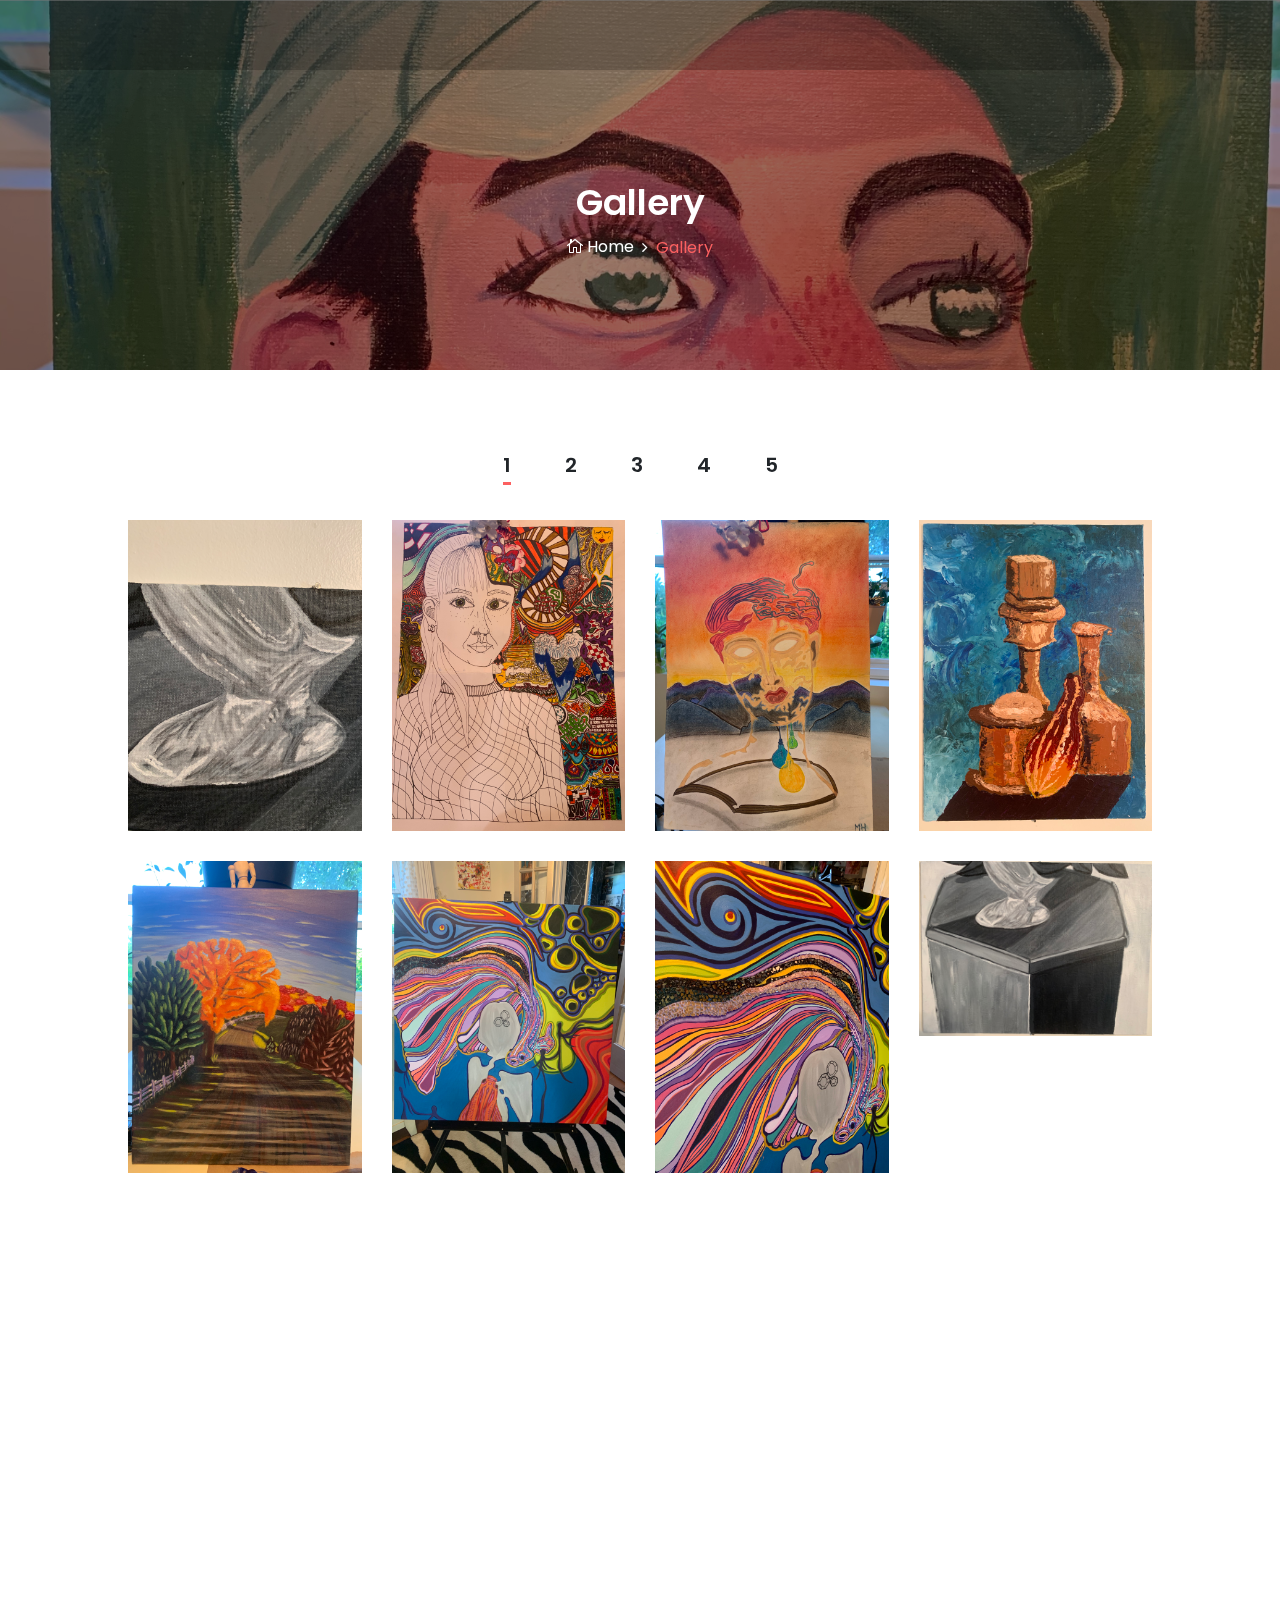
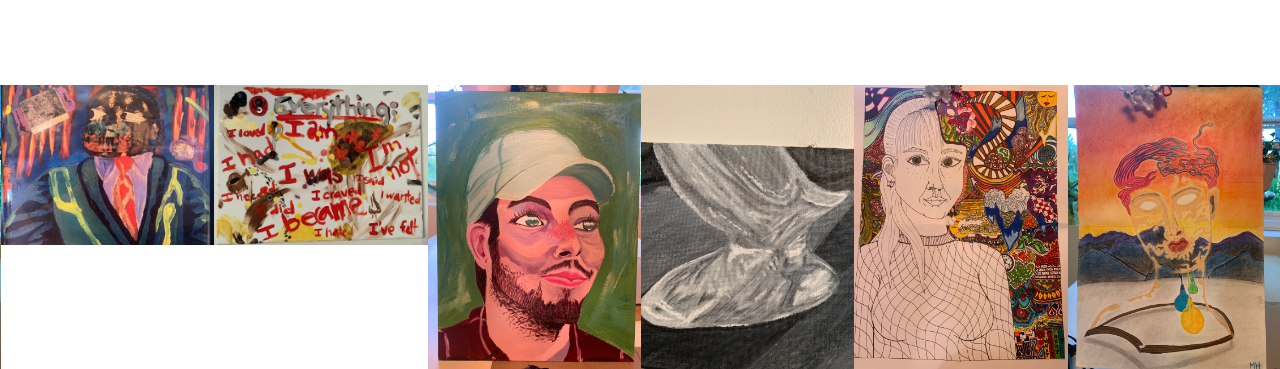
<file: gallery.html>
<!DOCTYPE html>
<html lang="en">

<head>
    <meta charset="UTF-8">
    <meta name="description" content="">
    <meta http-equiv="X-UA-Compatible" content="IE=edge">
    <meta name="viewport" content="width=device-width, initial-scale=1, shrink-to-fit=no">

    <!-- Title -->
    <title>Madison Hurm</title>

    <!-- Favicon -->
    <link rel="icon" href="">

    <!-- Stylesheet -->
    <link rel="stylesheet" href="style.css">

</head>

<body>
    <!-- Preloader -->
    <div id="preloader">
        <div class="loader"></div>
    </div>
    <!-- /Preloader -->

    <!-- Top Search Form Area -->
    <div class="top-search-area">
        <div class="modal fade" id="searchModal" tabindex="-1" role="dialog" aria-hidden="true">
            <div class="modal-dialog modal-dialog-centered" role="document">
                <div class="modal-content">
                    <div class="modal-body">
                        <!-- Close -->
                        <button type="button" class="btn close-btn" data-dismiss="modal"><i class="ti-close"></i></button>
                        <!-- Form -->
                        <form action="index.html" method="post">
                            <input type="search" name="top-search-bar" class="form-control" placeholder="Search and hit enter...">
                            <button type="submit">Search</button>
                        </form>
                    </div>
                </div>
            </div>
        </div>
    </div>

    <!-- Header Area Start -->
    <header class="header-area">
        <!-- Main Header Start -->
        <div class="main-header-area">
            <div class="classy-nav-container breakpoint-off">
                <div class="container">
                    <!-- Classy Menu -->
                    <nav class="classy-navbar justify-content-between" id="MadisonNav">
                    
                        <!-- Navbar Toggler -->
                        <div class="classy-navbar-toggler">
                            <span class="navbarToggler"><span></span><span></span><span></span></span>
                        </div>

                        <!-- Menu -->
                        <div class="classy-menu">
                            <!-- Menu Close Button -->
                            <div class="classycloseIcon">
                                <div class="cross-wrap"><span class="top"></span><span class="bottom"></span></div>
                            </div>                        
                            <!-- Nav End -->
                        </div>
                    </nav>
                </div>
            </div>
        </div>
    </header>
    <!-- Header Area End -->

    <!-- Breadcrumb Area Start -->
    <section class="breadcrumb-area bg-img bg-overlay jarallax" style="background-image: url(img/bg-img/38.jpg);">
        <div class="container h-100">
            <div class="row h-100 align-items-center">
                <div class="col-12">
                    <div class="breadcrumb-content text-center">
                        <h2 class="page-title">Gallery</h2>
                        <nav aria-label="breadcrumb">
                            <ol class="breadcrumb justify-content-center">
                                <li class="breadcrumb-item"><a href="index.html"><i class="icon_house_alt"></i> Home</a></li>
                                <li class="breadcrumb-item active" aria-current="page">Gallery</li>
                            </ol>
                        </nav>
                    </div>
                </div>
            </div>
        </div>
    </section>
    <!-- Breadcrumb Area End -->

    <!-- Gallery Area Start -->
    <div class="Madison-portfolio-area section-padding-80 clearfix">
        <div class="container-fluid">
            <div class="row">
                <div class="col-12">
                    <!-- Projects Menu -->
                    <div class="Madison-projects-menu wow fadeInUp" data-wow-delay="100ms">
                        <div class="portfolio-menu text-center">
                            <button class="btn active" data-filter="*">1</button>
                            <button class="btn" data-filter=".human">2</button>
                            <button class="btn" data-filter=".nature">3</button>
                            <button class="btn" data-filter=".country">4</button>
                            <button class="btn" data-filter=".video">5</button>
                        </div>
                    </div>
                </div>
            </div>

            <div class="row Madison-portfolio">
                <!-- Single Gallery Item -->
                <div class="col-12 col-sm-6 col-lg-3 single_gallery_item nature mb-30 wow fadeInUp" data-wow-delay="100ms">
                    <div class="single-portfolio-content">
                        <img src="img/bg-img/39.jpg" alt="">
                        <div class="hover-content">
                            <a href="img/bg-img/39.jpg" class="portfolio-img">+</a>
                        </div>
                    </div>
                </div>

                <!-- Single Gallery Item -->
                <div class="col-12 col-sm-6 col-lg-3 single_gallery_item video human mb-30 wow fadeInUp" data-wow-delay="300ms">
                    <div class="single-portfolio-content">
                        <img src="img/bg-img/40.jpg" alt="">
                        <div class="hover-content">
                            <a href="img/bg-img/40.jpg" class="portfolio-img">+</a>
                        </div>
                    </div>
                </div>

                <!-- Single Gallery Item -->
                <div class="col-12 col-sm-6 col-lg-3 single_gallery_item country mb-30 wow fadeInUp" data-wow-delay="500ms">
                    <div class="single-portfolio-content">
                        <img src="img/bg-img/41.jpg" alt="">
                        <div class="hover-content">
                            <a href="img/bg-img/41.jpg" class="portfolio-img">+</a>
                        </div>
                    </div>
                </div>

                <!-- Single Gallery Item -->
                <div class="col-12 col-sm-6 col-lg-3 single_gallery_item human mb-30 wow fadeInUp" data-wow-delay="700ms">
                    <div class="single-portfolio-content">
                        <img src="img/bg-img/42.jpg" alt="">
                        <div class="hover-content">
                            <a href="img/bg-img/42.jpg" class="portfolio-img">+</a>
                        </div>
                    </div>
                </div>

                <!-- Single Gallery Item -->
                <div class="col-12 col-sm-6 col-lg-3 single_gallery_item nature mb-30 wow fadeInUp" data-wow-delay="100ms">
                    <div class="single-portfolio-content">
                        <img src="img/bg-img/43.jpg" alt="">
                        <div class="hover-content">
                            <a href="img/bg-img/43.jpg" class="portfolio-img">+</a>
                        </div>
                    </div>
                </div>

                <!-- Single Gallery Item -->
                <div class="col-12 col-sm-6 col-lg-3 single_gallery_item video country mb-30 wow fadeInUp" data-wow-delay="300ms">
                    <div class="single-portfolio-content">
                        <img src="img/bg-img/44.jpg" alt="">
                        <div class="hover-content">
                            <a href="img/bg-img/44.jpg" class="portfolio-img">+</a>
                        </div>
                    </div>
                </div>

                <!-- Single Gallery Item -->
                <div class="col-12 col-sm-6 col-lg-3 single_gallery_item human mb-30 wow fadeInUp" data-wow-delay="500ms">
                    <div class="single-portfolio-content">
                        <img src="img/bg-img/45.jpg" alt="">
                        <div class="hover-content">
                            <a href="img/bg-img/45.jpg" class="portfolio-img">+</a>
                        </div>
                    </div>
                </div>

                <!-- Single Gallery Item -->
                <div class="col-12 col-sm-6 col-lg-3 single_gallery_item nature mb-30 wow fadeInUp" data-wow-delay="700ms">
                    <div class="single-portfolio-content">
                        <img src="img/bg-img/46.jpg" alt="">
                        <div class="hover-content">
                            <a href="img/bg-img/46.jpg" class="portfolio-img">+</a>
                        </div>
                    </div>
                </div>

                <!-- Single Gallery Item -->
                <div class="col-12 col-sm-6 col-lg-3 single_gallery_item video country mb-30 wow fadeInUp" data-wow-delay="100ms">
                    <div class="single-portfolio-content">
                        <img src="img/bg-img/47.jpg" alt="">
                        <div class="hover-content">
                            <a href="img/bg-img/47.jpg" class="portfolio-img">+</a>
                        </div>
                    </div>
                </div>

                <!-- Single Gallery Item -->
                <div class="col-12 col-sm-6 col-lg-3 single_gallery_item human mb-30 wow fadeInUp" data-wow-delay="300ms">
                    <div class="single-portfolio-content">
                        <img src="img/bg-img/48.jpg" alt="">
                        <div class="hover-content">
                            <a href="img/bg-img/48.jpg" class="portfolio-img">+</a>
                        </div>
                    </div>
                </div>

                <!-- Single Gallery Item -->
                <div class="col-12 col-sm-6 col-lg-3 single_gallery_item country mb-30 wow fadeInUp" data-wow-delay="500ms">
                    <div class="single-portfolio-content">
                        <img src="img/bg-img/49.jpg" alt="">
                        <div class="hover-content">
                            <a href="img/bg-img/49.jpg" class="portfolio-img">+</a>
                        </div>
                    </div>
                </div>

                <!-- Single Gallery Item -->
                <div class="col-12 col-sm-6 col-lg-3 single_gallery_item country mb-30 wow fadeInUp" data-wow-delay="700ms">
                    <div class="single-portfolio-content">
                        <img src="img/bg-img/50.jpg" alt="">
                        <div class="hover-content">
                            <a href="img/bg-img/50.jpg" class="portfolio-img">+</a>
                        </div>
                    </div>
                </div>
            </div>

            <div class="row">
                <div class="col-12 text-center wow fadeInUp" data-wow-delay="800ms">
                    <a href="#" class="btn Madison-btn btn-2 mt-15">View More</a>
                </div>
            </div>
        </div>
    </div>
    <!-- Gallery Area End -->

        <!-- Instagram Feed Area -->
        <div class="instragram-feed-area owl-carousel">
            <!-- Single Instagram Item -->
            <div class="single-instagram-item">
                <img src="img/bg-img/11.jpg" alt="">
                <div class="instagram-hover-content text-center d-flex align-items-center justify-content-center">
                    <a href="#">
                        <i class="ti-instagram" aria-hidden="true"></i>
                        
                    </a>
                </div>
            </div>
            <!-- Single Instagram Item -->
            <div class="single-instagram-item">
                <img src="img/bg-img/12.jpg" alt="">
                <div class="instagram-hover-content text-center d-flex align-items-center justify-content-center">
                    <a href="#">
                        <i class="ti-instagram" aria-hidden="true"></i>
                        
                    </a>
                </div>
            </div>
            <!-- Single Instagram Item -->
            <div class="single-instagram-item">
                <img src="img/bg-img/13.jpg" alt="">
                <div class="instagram-hover-content text-center d-flex align-items-center justify-content-center">
                    <a href="#">
                        <i class="ti-instagram" aria-hidden="true"></i>
                        
                    </a>
                </div>
            </div>
            <!-- Single Instagram Item -->
            <div class="single-instagram-item">
                <img src="img/bg-img/14.jpg" alt="">
                <div class="instagram-hover-content text-center d-flex align-items-center justify-content-center">
                    <a href="#">
                        <i class="ti-instagram" aria-hidden="true"></i>
                        
                    </a>
                </div>
            </div>
            <!-- Single Instagram Item -->
            <div class="single-instagram-item">
                <img src="img/bg-img/15.jpg" alt="">
                <div class="instagram-hover-content text-center d-flex align-items-center justify-content-center">
                    <a href="#">
                        <i class="ti-instagram" aria-hidden="true"></i>
                        
                    </a>
                </div>
            </div>
            <!-- Single Instagram Item -->
            <div class="single-instagram-item">
                <img src="img/bg-img/16.jpg" alt="">
                <div class="instagram-hover-content text-center d-flex align-items-center justify-content-center">
                    <a href="#">
                        <i class="ti-instagram" aria-hidden="true"></i>
                        
                    </a>
                </div>
            </div>
        </div>
    </div>
    <!-- Follow Area End -->

  

    <!-- **** All JS Files ***** -->
    <!-- jQuery 2.2.4 -->
    <script src="js/jquery.min.js"></script>
    <!-- Popper -->
    <script src="js/popper.min.js"></script>
    <!-- Bootstrap -->
    <script src="js/bootstrap.min.js"></script>
    <!-- All Plugins -->
    <script src="js/alime.bundle.js"></script>
    <!-- Active -->
    <script src="js/default-assets/active.js"></script>

</body>

</html>
</file>
<file: style.css>
/* ------------------------------------------
[Master Stylesheet]

Template Name: Madison - Photography HTML Template
Template Author: Colorlib
Template Author URL: http://colorlib.com
Version: 1.0.0
Last Update: Feb 22, 2019


[Tables of CSS Content]

+ body

    - 01.0 Reboot CSS
    - 02.0 Spacing CSS
    - 03.0 Preloader CSS
    - 04.0 Heading CSS
    - 05.0 Backtotop CSS
    - 06.0 Buttons CSS
    - 07.0 Header CSS
    - 08.0 Hero CSS
    - 09.0 Footer CSS
    - 10.0 Follow CSS
    - 11.0 About CSS
    - 12.0 Breadcrumb CSS
    - 13.0 Blog CSS
    - 14.0 Team CSS
    - 15.0 Gallery CSS
    - 16.0 Contact CSS

--------------------------------------------- */
/* Import Fonts & All CSS */
@import url("https://fonts.googleapis.com/css?family=Poppins:100,200,300,400,500,600,700");
@import url(css/bootstrap.min.css);
@import url(css/animate.css);
@import url(css/default-assets/classy-nav.css);
@import url(css/owl.carousel.min.css);
@import url(css/magnific-popup.css);
@import url(css/font-awesome.min.css);
@import url(css/default-assets/themify-icons.css);
@import url(css/style.css);
/* :: 01.0 Reboot CSS */
* {
  margin: 0;
  padding: 0; }

body {
  font-family: "Poppins", sans-serif;
  font-weight: 400;
  font-size: 16px;
  position: relative;
  z-index: auto; }

h1,
h2,
h3,
h4,
h5,
h6 {
  font-family: "Poppins", sans-serif;
  color: #252525;
  line-height: 1.3;
  font-weight: 600; }

a,
a:active,
a:focus,
a:hover {
  color: #252525;
  text-decoration: none;
  -webkit-transition-duration: 500ms;
  -o-transition-duration: 500ms;
  transition-duration: 500ms;
  outline: none;
  font-weight: 500; }

li {
  list-style: none; }

p {
  line-height: 1.9;
  color: #636363;
  font-size: 16px;
  font-weight: 400; }

img {
  width: 100%;
  height: auto; }

ul {
  margin: 0;
  padding: 0; }
  ul li {
    margin: 0;
    padding: 0; }

.bg-overlay {
  position: relative;
  z-index: 1; }
  .bg-overlay::after {
    position: absolute;
    content: "";
    height: 100%;
    width: 100%;
    top: 0;
    left: 0;
    z-index: -1;
    background-color: rgba(0, 0, 0, 0.4); }

.bg-img {
  background-position: center center !important;
  background-size: cover !important;
  background-repeat: no-repeat !important; }

.jarallax {
  position: relative;
  z-index: 0; }
  .jarallax > .jarallax-img {
    position: absolute;
    object-fit: cover;
    font-family: 'object-fit: cover';
    top: 0;
    left: 0;
    width: 100%;
    height: 100%;
    z-index: -1; }

.mfp-image-holder .mfp-close,
.mfp-iframe-holder .mfp-close {
  position: fixed;
  z-index: 100;
  color: #ffffff;
  right: 20px;
  text-align: center;
  padding-right: 0;
  width: 100%;
  top: 20px;
  width: 30px;
  background: #fc6060;
  height: 30px;
  line-height: 30px; }

img.mfp-img {
  -webkit-box-shadow: 0 2px 40px 8px rgba(15, 15, 15, 0.15);
  box-shadow: 0 2px 40px 8px rgba(15, 15, 15, 0.15); }

button.mfp-close,
button.mfp-arrow {
  background: #fc6060; }

.mfp-bottom-bar {
  display: none !important; }

.mfp-bg {
  background-color: #000000; }

.bg-transparent {
  background-color: transparent !important; }

.bg-gray {
  background-color: #f7f7f7 !important; }

textarea:focus,
input:focus {
  outline: none; }

textarea:invalid,
input:invalid,
textarea:required,
input:required {
  box-shadow: none !important; }

.border {
  border-color: #ebebeb; }

.mfp-arrow-left::after {
  border-right-color: transparent; }

.mfp-arrow-left::before {
  border-right-color: #ffffff; }

.mfp-arrow-right::after {
  border-left-color: transparent; }

.mfp-arrow-right::before {
  border-left-color: #ffffff; }

/* :: 02.0 Spacing CSS */
.mt-15 {
  margin-top: 15px; }

.mt-30 {
  margin-top: 30px; }

.mt-40 {
  margin-top: 40px; }

.mt-50 {
  margin-top: 50px; }

.mt-70 {
  margin-top: 70px; }

.mt-80 {
  margin-top: 80px; }

.mt-100 {
  margin-top: 100px; }

.mt-150 {
  margin-top: 150px; }

.mr-15 {
  margin-right: 15px; }

.mr-30 {
  margin-right: 30px; }

.mr-50 {
  margin-right: 50px; }

.mr-100 {
  margin-right: 100px; }

.mb-10 {
  margin-bottom: 10px; }

.mb-15 {
  margin-bottom: 15px; }

.mb-30 {
  margin-bottom: 30px; }

.mb-40 {
  margin-bottom: 40px; }

.mb-50 {
  margin-bottom: 50px; }

.mb-60 {
  margin-bottom: 60px; }

.mb-70 {
  margin-bottom: 70px; }

.mb-80 {
  margin-bottom: 80px; }

.mb-100 {
  margin-bottom: 100px; }

.ml-15 {
  margin-left: 15px; }

.ml-30 {
  margin-left: 30px; }

.ml-50 {
  margin-left: 50px; }

.ml-100 {
  margin-left: 100px; }

.pt-50 {
  padding-top: 50px !important; }

.section-padding-80 {
  padding-top: 80px;
  padding-bottom: 80px; }

.section-padding-0-80 {
  padding-top: 0;
  padding-bottom: 80px; }

.section-padding-80-0 {
  padding-top: 80px;
  padding-bottom: 0; }

.section-padding-80-50 {
  padding-top: 80px;
  padding-bottom: 50px; }

.section-padding-100 {
  padding-top: 100px;
  padding-bottom: 100px; }

.section-padding-0-100 {
  padding-top: 0;
  padding-bottom: 100px; }

.section-padding-100-0 {
  padding-top: 100px;
  padding-bottom: 0; }

/* :: 3.0 Preloader CSS */
#preloader {
  position: fixed;
  width: 100%;
  height: 100%;
  z-index: 9999999;
  top: 0;
  left: 0;
  background-color: #ffffff;
  display: -webkit-box;
  display: -ms-flexbox;
  display: flex;
  -webkit-box-align: center;
  -ms-flex-align: center;
  align-items: center;
  -webkit-box-pack: center;
  -ms-flex-pack: center;
  justify-content: center;
  overflow: hidden; }

.loader,
.loader:before,
.loader:after {
  border-radius: 50%;
  width: 2.5em;
  height: 2.5em;
  -webkit-animation-fill-mode: both;
  animation-fill-mode: both;
  -webkit-animation: load7 1.8s infinite ease-in-out;
  animation: load7 1.8s infinite ease-in-out; }

.loader {
  margin-top: -20px;
  color: #fc6060;
  font-size: 6px;
  position: relative;
  -webkit-transform: translateZ(0);
  -ms-transform: translateZ(0);
  transform: translateZ(0);
  -webkit-animation-delay: -0.16s;
  animation-delay: -0.16s; }

.loader:before,
.loader:after {
  content: '';
  position: absolute;
  top: 0; }

.loader:before {
  left: -3.5em;
  -webkit-animation-delay: -0.32s;
  animation-delay: -0.32s; }

.loader:after {
  left: 3.5em; }

@-webkit-keyframes load7 {
  0%,
    80%,
    100% {
    box-shadow: 0 2.5em 0 -1.3em; }
  40% {
    box-shadow: 0 2.5em 0 0; } }
@keyframes load7 {
  0%,
    80%,
    100% {
    box-shadow: 0 2.5em 0 -1.3em; }
  40% {
    box-shadow: 0 2.5em 0 0; } }
/* :: 4.0 Heading CSS */
.section-heading {
  position: relative;
  z-index: 1;
  margin-bottom: 50px; }
  .section-heading h2 {
    font-size: 36px;
    text-transform: capitalize;
    margin-bottom: 5px;
    display: block;
    line-height: 1.2; }
    @media only screen and (max-width: 767px) {
      .section-heading h2 {
        font-size: 24px; } }
  .section-heading p {
    margin-bottom: 0; }
  .section-heading.white p,
  .section-heading.white h2 {
    color: #ffffff; }

/* :: 5.0 Backtotop CSS */
#scrollUp {
  position: fixed;
  right: 40px;
  font-size: 20px;
  line-height: 40px;
  width: 40px;
  height: 40px;
  bottom: 40px;
  background-color: #fc6060;
  color: #ffffff;
  text-align: center;
  -webkit-transition-duration: 500ms;
  -o-transition-duration: 500ms;
  transition-duration: 500ms;
  border-radius: 50%;
  -webkit-box-shadow: 0 2px 40px 8px rgba(15, 15, 15, 0.15);
  box-shadow: 0 2px 40px 8px rgba(15, 15, 15, 0.15);
  z-index: 15962536; }
  @media only screen and (max-width: 767px) {
    #scrollUp {
      right: 20px;
      bottom: 20px; } }
  #scrollUp:focus, #scrollUp:hover {
    background-color: #000000;
    color: #ffffff; }

/* :: 6.0 Buttons CSS */
.btn:focus {
  box-shadow: none; }

.Madison-btn {
  position: relative;
  z-index: 1;
  min-width: 160px;
  height: 46px;
  line-height: 42px;
  font-size: 16px;
  font-weight: 500;
  display: inline-block;
  padding: 0 30px;
  text-align: center;
  text-transform: capitalize;
  background-color: transparent;
  color: #ffffff;
  border: 2px solid #fc6060;
  border-radius: 60px;
  -webkit-transition-duration: 500ms;
  -o-transition-duration: 500ms;
  transition-duration: 500ms; }
  .Madison-btn.btn-2 {
    color: #252525; }
  .Madison-btn:focus, .Madison-btn:hover {
    font-weight: 500;
    -webkit-box-shadow: 0 2px 40px 8px rgba(15, 15, 15, 0.15);
    box-shadow: 0 2px 40px 8px rgba(15, 15, 15, 0.15);
    background-color: #fc6060;
    color: #ffffff; }

.badges-btn {
  background-color: #ebebeb;
  padding: 5px 15px;
  display: inline-block;
  color: #636363;
  font-size: 12px;
  font-weight: 500;
  text-transform: uppercase;
  border-radius: 2px;
  -webkit-transition-duration: 500ms;
  -o-transition-duration: 500ms;
  transition-duration: 500ms;
  letter-spacing: 1px; }
  .badges-btn:hover, .badges-btn:focus {
    background-color: #fc6060;
    color: #ffffff;
    font-weight: 500; }

/* :: 7.0 Header CSS */
.header-area {
  position: fixed;
  z-index: 100;
  width: 100%;
  -webkit-transition-duration: 500ms;
  -o-transition-duration: 500ms;
  transition-duration: 500ms;
  background-color: transparent; }
  .header-area .search-icon {
    position: relative;
    z-index: 1;
    margin-left: 80px; }
    .header-area .search-icon i {
      font-size: 18px;
      color: #ffffff;
      cursor: pointer; }

.top-search-area .modal {
  background-color: rgba(0, 0, 0, 0.7); }
.top-search-area .modal-content .modal-body {
  padding: 50px; }
  .top-search-area .modal-content .modal-body button.close-btn {
    position: absolute;
    top: 15px;
    right: 15px;
    z-index: 10;
    font-size: 14px; }
    .top-search-area .modal-content .modal-body button.close-btn.btn {
      padding: 0;
      background-color: transparent; }
.top-search-area form {
  width: 100%;
  position: relative;
  z-index: 1; }
  .top-search-area form input {
    width: 100%;
    height: 50px;
    border: none;
    -webkit-box-shadow: 0 0 30px 15px rgba(0, 0, 0, 0.08);
    box-shadow: 0 0 30px 15px rgba(0, 0, 0, 0.08);
    border-radius: 6px;
    font-size: 12px;
    font-style: italic;
    padding: 0 20px; }
    .top-search-area form input:focus {
      -webkit-box-shadow: 0 0 30px 15px rgba(0, 0, 0, 0.08);
      box-shadow: 0 0 30px 15px rgba(0, 0, 0, 0.08); }
  .top-search-area form button {
    position: absolute;
    width: 100px;
    height: 50px;
    top: 0;
    right: 0;
    z-index: 10;
    border-radius: 0 6px 6px 0;
    border: none;
    background-color: #fc6060;
    font-weight: 600;
    font-size: 14px;
    text-transform: uppercase;
    text-align: center;
    color: #ffffff;
    cursor: pointer; }

.classy-nav-container {
  background-color: transparent;
  padding: 0; }
  .classy-nav-container .classy-navbar {
    -webkit-transition-duration: 500ms;
    -o-transition-duration: 500ms;
    transition-duration: 500ms;
    height: 70px;
    padding: 0; }
    @media only screen and (max-width: 767px) {
      .classy-nav-container .classy-navbar .nav-brand {
        max-width: 90px;
        margin-right: 15px; } }
    .classy-nav-container .classy-navbar .classynav ul li a {
      font-size: 16px;
      text-transform: capitalize;
      color: #ffffff;
      font-weight: 500;
      padding: 0 20px; }
      .classy-nav-container .classy-navbar .classynav ul li a:hover, .classy-nav-container .classy-navbar .classynav ul li a:focus {
        color: #fc6060; }
      @media only screen and (min-width: 992px) and (max-width: 1199px) {
        .classy-nav-container .classy-navbar .classynav ul li a {
          font-size: 14px; } }
      @media only screen and (min-width: 768px) and (max-width: 991px) {
        .classy-nav-container .classy-navbar .classynav ul li a {
          font-size: 14px;
          color: #252525; }
          .classy-nav-container .classy-navbar .classynav ul li a:hover, .classy-nav-container .classy-navbar .classynav ul li a:focus {
            color: #fc6060; } }
      @media only screen and (max-width: 767px) {
        .classy-nav-container .classy-navbar .classynav ul li a {
          font-size: 14px;
          color: #252525; }
          .classy-nav-container .classy-navbar .classynav ul li a:hover, .classy-nav-container .classy-navbar .classynav ul li a:focus {
            color: #fc6060; } }
    .classy-nav-container .classy-navbar .classynav ul li.cn-dropdown-item ul li a, .classy-nav-container .classy-navbar .classynav ul li.megamenu-item ul li a {
      font-size: 14px;
      text-transform: capitalize;
      height: 42px;
      line-height: 42px;
      padding: 0 30px;
      color: #252525; }
      .classy-nav-container .classy-navbar .classynav ul li.cn-dropdown-item ul li a:focus, .classy-nav-container .classy-navbar .classynav ul li.cn-dropdown-item ul li a:hover, .classy-nav-container .classy-navbar .classynav ul li.megamenu-item ul li a:focus, .classy-nav-container .classy-navbar .classynav ul li.megamenu-item ul li a:hover {
        color: #fc6060; }

.classynav ul li.active a {
  position: relative;
  z-index: 1; }
  .classynav ul li.active a::before {
    width: calc(100% - 40px);
    height: 2px;
    background-color: #fc6060;
    position: absolute;
    bottom: 7px;
    left: 0;
    z-index: 1;
    content: '';
    left: 50%;
    transform: translateX(-50%); }
    @media only screen and (min-width: 768px) and (max-width: 991px) {
      .classynav ul li.active a::before {
        display: none; } }
    @media only screen and (max-width: 767px) {
      .classynav ul li.active a::before {
        display: none; } }

.classynav ul li.has-down > a::after,
.classynav ul li.has-down.active > a::after,
.classynav ul li.megamenu-item > a::after {
  color: #fc6060; }

.breakpoint-off .classynav ul li .dropdown,
.breakpoint-off .classynav ul li .megamenu {
  width: 210px;
  -webkit-box-shadow: 0 2px 40px 8px rgba(15, 15, 15, 0.15);
  box-shadow: 0 2px 40px 8px rgba(15, 15, 15, 0.15);
  border-radius: 6px; }

.breakpoint-off .classynav ul li .megamenu {
  width: 100%; }

.classy-navbar-toggler .navbarToggler span {
  background-color: #252525; }

.main-header-area {
  position: relative;
  z-index: 1;
  background-color: transparent;
  -webkit-transition-duration: 500ms;
  -o-transition-duration: 500ms;
  transition-duration: 500ms;
  height: 70px;
  background-color: rgba(0, 0, 0, 0.2); }
  .main-header-area.sticky {
    background-color: #000000; }

.classy-navbar-toggler .navbarToggler span {
  background-color: #ffffff; }

/* :: 8.0 Hero CSS */
.welcome-area {
  position: relative;
  z-index: 1; }

.welcome-slides {
  position: relative;
  z-index: 1;
  overflow: hidden; }
  .welcome-slides .owl-prev,
  .welcome-slides .owl-next {
    -webkit-transition-duration: 500ms;
    -o-transition-duration: 500ms;
    transition-duration: 500ms;
    width: 66px;
    height: 66px;
    border-radius: 50%;
    background-color: rgba(255, 255, 255, 0.1);
    position: absolute;
    top: 50%;
    left: 70px;
    margin-top: -33px;
    z-index: 10;
    text-align: center;
    line-height: 70px;
    color: #ffffff;
    font-size: 30px; }
    .welcome-slides .owl-prev:hover, .welcome-slides .owl-prev:focus,
    .welcome-slides .owl-next:hover,
    .welcome-slides .owl-next:focus {
      background-color: #fc6060; }
    @media only screen and (min-width: 768px) and (max-width: 991px) {
      .welcome-slides .owl-prev,
      .welcome-slides .owl-next {
        left: 30px; } }
    @media only screen and (max-width: 767px) {
      .welcome-slides .owl-prev,
      .welcome-slides .owl-next {
        width: 40px;
        left: 15px;
        height: 40px;
        font-size: 18px;
        line-height: 44px; } }
  .welcome-slides .owl-next {
    left: auto;
    right: 70px; }
    @media only screen and (min-width: 768px) and (max-width: 991px) {
      .welcome-slides .owl-next {
        right: 30px; } }
    @media only screen and (max-width: 767px) {
      .welcome-slides .owl-next {
        right: 15px; } }

.single-welcome-slide {
  position: relative;
  z-index: 2;
  width: 100%;
  height: 880px;
  background-color: #fc6060; }
  @media only screen and (min-width: 992px) and (max-width: 1199px) {
    .single-welcome-slide {
      height: 750px; } }
  @media only screen and (min-width: 768px) and (max-width: 991px) {
    .single-welcome-slide {
      height: 750px; } }
  @media only screen and (max-width: 767px) {
    .single-welcome-slide {
      height: 600px; } }
  .single-welcome-slide .welcome-text {
    position: relative;
    z-index: 1; }
    .single-welcome-slide .welcome-text h2 {
      font-weight: 700;
      font-size: 82px;
      display: block;
      margin-bottom: 0;
      background: -webkit-linear-gradient(#ff9696, #ffe89e);
      -webkit-background-clip: text;
      -webkit-text-fill-color: transparent; }
      @media only screen and (max-width: 767px) {
        .single-welcome-slide .welcome-text h2 {
          font-size: 42px; } }
    .single-welcome-slide .welcome-text p {
      color: #ffffff;
      margin-bottom: 50px;
      display: block; }
    .single-welcome-slide .welcome-text .hero-mail-contact {
      color: #ffffff;
      font-style: italic;
      text-decoration: underline; }
      .single-welcome-slide .welcome-text .hero-mail-contact:hover, .single-welcome-slide .welcome-text .hero-mail-contact:focus {
        color: #fc6060; }

/* :: 9.0 Footer CSS */
.footer-content {
  padding: 20px 0; }
  .footer-content .copywrite-text {
    position: relative;
    z-index: 1; }
    .footer-content .copywrite-text p {
      margin-bottom: 0;
      color: #252525; }
      @media only screen and (max-width: 767px) {
        .footer-content .copywrite-text p {
          font-size: 12px; } }
      .footer-content .copywrite-text p a {
        color: #fc6060;
        font-weight: 400; }
        @media only screen and (max-width: 767px) {
          .footer-content .copywrite-text p a {
            font-size: 12px; } }
  @media only screen and (max-width: 767px) {
    .footer-content .footer-logo a img {
      max-width: 50px; } }
  .footer-content .social-info a {
    color: #252525;
    font-size: 16px;
    margin-right: 20px; }
    .footer-content .social-info a:last-child {
      margin-right: 0; }
    @media only screen and (max-width: 767px) {
      .footer-content .social-info a {
        margin-right: 5px;
        font-size: 12px; } }
    .footer-content .social-info a:hover, .footer-content .social-info a:focus {
      color: #fc6060; }

/* :: 10.0 Follow CSS */
.single-instagram-item {
  position: relative;
  z-index: 1;
  overflow: hidden;
  -webkit-transition-duration: 500ms;
  -o-transition-duration: 500ms;
  transition-duration: 500ms; }
  .single-instagram-item img {
    width: 100%;
    -webkit-transition-duration: 1500ms;
    -o-transition-duration: 1500ms;
    transition-duration: 1500ms; }
  .single-instagram-item .instagram-hover-content {
    width: 100%;
    height: 100%;
    position: absolute;
    top: 0;
    bottom: 0;
    left: 0;
    right: 0;
    background-color: rgba(252, 96, 96, 0.9);
    opacity: 0;
    visibility: hidden;
    -webkit-transition-duration: 500ms;
    -o-transition-duration: 500ms;
    transition-duration: 500ms; }
    .single-instagram-item .instagram-hover-content a {
      text-align: center; }
      .single-instagram-item .instagram-hover-content a i {
        color: #ffffff;
        font-size: 32px;
        display: block;
        margin-bottom: 15px; }
      .single-instagram-item .instagram-hover-content a span {
        font-size: 14px;
        margin-bottom: 0;
        color: #ffffff; }
        @media only screen and (min-width: 992px) and (max-width: 1199px) {
          .single-instagram-item .instagram-hover-content a span {
            font-size: 12px; } }
        @media only screen and (min-width: 768px) and (max-width: 991px) {
          .single-instagram-item .instagram-hover-content a span {
            font-size: 12px; } }
        @media only screen and (max-width: 767px) {
          .single-instagram-item .instagram-hover-content a span {
            font-size: 12px; } }
  .single-instagram-item:hover img {
    -webkit-transform: scale(1.1);
    -ms-transform: scale(1.1);
    transform: scale(1.1); }
  .single-instagram-item:hover .instagram-hover-content {
    opacity: 1;
    visibility: visible; }

.instagram-gallery-single-item:hover .instagram-hover-content .zoom-img {
  margin-top: 0;
  opacity: 1; }

/* :: 11.0 About CSS */
.about-us-content h3 {
  font-size: 36px;
  display: block;
  margin-bottom: 5px; }
  @media only screen and (max-width: 767px) {
    .about-us-content h3 {
      font-size: 24px; } }
.about-us-content .line {
  height: 3px;
  width: 70px;
  background-color: #fc6060;
  margin-bottom: 30px; }

.about-video-area {
  position: relative;
  z-index: 1;
  border-radius: 10px; }
  .about-video-area img {
    -webkit-box-shadow: 3px 0 24px rgba(0, 0, 0, 0.15);
    box-shadow: 3px 0 24px rgba(0, 0, 0, 0.15);
    width: 100%;
    border-radius: 10px; }
  .about-video-area .video-icon a {
    position: absolute;
    top: 50%;
    left: 50%;
    z-index: 99;
    -webkit-transform: translate(-50%, -50%);
    -ms-transform: translate(-50%, -50%);
    transform: translate(-50%, -50%);
    color: #ffffff;
    height: 50px;
    width: 50px;
    display: inline-block;
    background-color: #fc6060;
    text-align: center;
    line-height: 56px;
    font-size: 38px;
    border-radius: 50%; }
    .about-video-area .video-icon a::after {
      content: '';
      position: absolute;
      width: 0%;
      height: 0%;
      border-radius: 50%;
      background-color: transparent;
      top: 50%;
      left: 50%;
      -webkit-transform: translate(-50%, -50%);
      -ms-transform: translate(-50%, -50%);
      transform: translate(-50%, -50%);
      border: 2px solid #fc6060;
      -webkit-animation: video-icon 1200ms linear infinite;
      animation: video-icon 1200ms linear infinite;
      z-index: -10; }
    .about-video-area .video-icon a:hover, .about-video-area .video-icon a:focus {
      background-color: #000000; }
      .about-video-area .video-icon a:hover::after, .about-video-area .video-icon a:focus::after {
        border: 2px solid #000000; }

@-webkit-keyframes video-icon {
  0% {
    width: 0;
    height: 0;
    opacity: 1; }
  50% {
    width: 100%;
    height: 100%;
    opacity: 1; }
  100% {
    width: 200%;
    height: 200%;
    opacity: 0; } }
@keyframes video-icon {
  0% {
    width: 0;
    height: 0;
    opacity: 1; }
  50% {
    width: 100%;
    height: 100%;
    opacity: 1; }
  100% {
    width: 200%;
    height: 200%;
    opacity: 0; } }
.why-choose-us-content {
  -webkit-transition-duration: 800ms;
  -o-transition-duration: 800ms;
  transition-duration: 800ms;
  background-color: #ffffff;
  padding: 80px 30px 50px;
  border-radius: 10px;
  box-shadow: 3px 0 15px -1px rgba(0, 0, 0, 0.15);
  position: relative;
  z-index: 1;
  margin-top: 50px; }
  .why-choose-us-content .chosse-us-icon {
    -webkit-transition-duration: 800ms;
    -o-transition-duration: 800ms;
    transition-duration: 800ms;
    height: 76px;
    width: 76px;
    background-color: #fc6060;
    display: inline-block;
    text-align: center;
    line-height: 76px;
    border-radius: 50%;
    color: #ffffff;
    font-size: 30px;
    position: absolute;
    top: -38px;
    left: 50%;
    margin-left: -38px; }
  .why-choose-us-content h4 {
    font-size: 20px;
    font-weight: 500;
    margin-bottom: 15px;
    -webkit-transition-duration: 800ms;
    -o-transition-duration: 800ms;
    transition-duration: 800ms; }
  .why-choose-us-content p {
    -webkit-transition-duration: 800ms;
    -o-transition-duration: 800ms;
    transition-duration: 800ms;
    font-size: 14px;
    margin-bottom: 0; }
  .why-choose-us-content:hover, .why-choose-us-content:focus {
    background-color: #fc6060; }
    .why-choose-us-content:hover .chosse-us-icon, .why-choose-us-content:focus .chosse-us-icon {
      background-color: #000000;
      box-shadow: 0 5px 15px 2px rgba(255, 255, 255, 0.15); }
    .why-choose-us-content:hover h4,
    .why-choose-us-content:hover p, .why-choose-us-content:focus h4,
    .why-choose-us-content:focus p {
      color: #ffffff; }

/* :: 12.0 Breadcrumb CSS */
.breadcrumb-area {
  position: relative;
  z-index: 1;
  height: 370px; }
  @media only screen and (max-width: 767px) {
    .breadcrumb-area {
      height: 240px; } }
  .breadcrumb-area .page-title {
    color: #ffffff;
    font-size: 36px; }
    @media only screen and (max-width: 767px) {
      .breadcrumb-area .page-title {
        font-size: 24px; } }

.breadcrumb-content {
  position: relative;
  z-index: 1;
  margin-top: 70px; }
  .breadcrumb-content .breadcrumb {
    padding: 0;
    background-color: transparent;
    margin-bottom: 0; }
    .breadcrumb-content .breadcrumb .breadcrumb-item {
      color: #fc6060;
      font-weight: 400;
      font-size: 16px; }
      .breadcrumb-content .breadcrumb .breadcrumb-item a {
        font-size: 16px;
        color: #ffffff;
        font-weight: 400; }
        .breadcrumb-content .breadcrumb .breadcrumb-item a:hover, .breadcrumb-content .breadcrumb .breadcrumb-item a:focus {
          color: #fc6060; }
    .breadcrumb-content .breadcrumb .breadcrumb-item + .breadcrumb-item::before {
      content: '\f105';
      color: #ffffff;
      font-family: "FontAwesome"; }

.breadcrumb-area.blog {
  height: 550px; }
  .breadcrumb-area.blog .breadcrumb-content .post-catagory {
    padding: 2px 15px;
    border-radius: 2px;
    font-size: 12px;
    text-transform: uppercase;
    color: #ffffff;
    background-color: #fc6060;
    font-weight: 500;
    margin-bottom: 15px; }
    .breadcrumb-area.blog .breadcrumb-content .post-catagory:hover, .breadcrumb-area.blog .breadcrumb-content .post-catagory:focus {
      font-weight: 500;
      background-color: #000000; }
  .breadcrumb-area.blog .breadcrumb-content .page-title {
    display: block;
    font-size: 48px;
    margin-bottom: 20px; }
    @media only screen and (max-width: 767px) {
      .breadcrumb-area.blog .breadcrumb-content .page-title {
        font-size: 30px; } }
  .breadcrumb-area.blog .breadcrumb-content .post-meta {
    position: relative;
    z-index: 1;
    margin-bottom: 5px; }
    .breadcrumb-area.blog .breadcrumb-content .post-meta a {
      position: relative;
      z-index: 1;
      font-size: 16px;
      color: #ffffff;
      font-weight: 500;
      margin-right: 21px; }
      @media only screen and (max-width: 767px) {
        .breadcrumb-area.blog .breadcrumb-content .post-meta a {
          font-size: 13px; } }
      .breadcrumb-area.blog .breadcrumb-content .post-meta a::after {
        content: '|';
        position: absolute;
        top: 0;
        right: -11px;
        z-index: 1; }
      .breadcrumb-area.blog .breadcrumb-content .post-meta a:last-child::after {
        display: none; }
      .breadcrumb-area.blog .breadcrumb-content .post-meta a:hover, .breadcrumb-area.blog .breadcrumb-content .post-meta a:focus {
        color: #fc6060; }
        .breadcrumb-area.blog .breadcrumb-content .post-meta a:hover::after, .breadcrumb-area.blog .breadcrumb-content .post-meta a:focus::after {
          color: #ffffff; }

/* :: 13.0 Blog CSS */
.blog-details-text {
  position: relative;
  z-index: 1; }
  .blog-details-text .row {
    margin-right: -5px;
    margin-left: -5px; }
    .blog-details-text .row .col-12 {
      padding-right: 5px;
      padding-left: 5px; }
  .blog-details-text p {
    font-size: 18px;
    margin-bottom: 20px; }

.Madison-blockquote {
  position: relative;
  z-index: 1;
  margin-bottom: 30px;
  margin-top: 30px;
  border-left: 3px solid #fc6060;
  padding-left: 30px; }
  .Madison-blockquote h4 {
    margin-bottom: 15px;
    font-size: 24px;
    color: #161715;
    line-height: 1.5;
    font-weight: 400; }
    @media only screen and (max-width: 767px) {
      .Madison-blockquote h4 {
        font-size: 18px; } }
  .Madison-blockquote h6 {
    font-size: 18px;
    color: #fc6060;
    text-transform: uppercase;
    margin-bottom: 0; }
    @media only screen and (max-width: 767px) {
      .Madison-blockquote h6 {
        font-size: 14px; } }

.post-author-area {
  position: relative;
  z-index: 1; }
  @media only screen and (max-width: 767px) {
    .post-author-area {
      -ms-flex-wrap: wrap;
      flex-wrap: wrap; } }
  @media only screen and (max-width: 767px) {
    .post-author-area .popular-tags {
      -webkit-box-flex: 0;
      -ms-flex: 0 0 100%;
      flex: 0 0 100%;
      max-width: 100%;
      width: 100%;
      margin-bottom: 30px; } }
  .post-author-area .popular-tags li {
    display: inline-block;
    float: left;
    margin: 3px; }
  @media only screen and (max-width: 767px) {
    .post-author-area .post-social-info {
      -webkit-box-flex: 0;
      -ms-flex: 0 0 100%;
      flex: 0 0 100%;
      max-width: 100%;
      width: 100%; } }
  .post-author-area .post-social-info p {
    margin-bottom: 0;
    margin-right: 20px;
    color: #252525; }
  .post-author-area .post-social-info a {
    display: inline-block;
    color: #625b66;
    margin-right: 20px;
    font-size: 14px; }
    .post-author-area .post-social-info a:last-child {
      margin-right: 0; }
    .post-author-area .post-social-info a:hover, .post-author-area .post-social-info a:focus {
      color: #fc6060; }

.Madison-pager-area {
  position: relative;
  z-index: 1; }
  .Madison-pager-area .previous,
  .Madison-pager-area .next {
    width: 100%;
    position: relative;
    z-index: 1;
    height: 290px; }
    @media only screen and (max-width: 767px) {
      .Madison-pager-area .previous,
      .Madison-pager-area .next {
        height: 180px; } }
    .Madison-pager-area .previous::after,
    .Madison-pager-area .next::after {
      -webkit-transition-duration: 500ms;
      -o-transition-duration: 500ms;
      transition-duration: 500ms;
      width: 100%;
      height: 100%;
      position: absolute;
      z-index: 10;
      background-color: rgba(0, 0, 0, 0.7);
      top: 0;
      left: 0;
      content: '';
      opacity: 0;
      visibility: hidden; }
    .Madison-pager-area .previous .overlay-content,
    .Madison-pager-area .next .overlay-content {
      position: absolute;
      width: 70%;
      height: 100%;
      top: 0;
      left: 15%;
      text-align: center;
      z-index: 100; }
      .Madison-pager-area .previous .overlay-content .post-title,
      .Madison-pager-area .next .overlay-content .post-title {
        font-size: 24px;
        color: #ffffff;
        margin-bottom: 0; }
        @media only screen and (max-width: 767px) {
          .Madison-pager-area .previous .overlay-content .post-title,
          .Madison-pager-area .next .overlay-content .post-title {
            font-size: 14px; } }
        .Madison-pager-area .previous .overlay-content .post-title:hover, .Madison-pager-area .previous .overlay-content .post-title:focus,
        .Madison-pager-area .next .overlay-content .post-title:hover,
        .Madison-pager-area .next .overlay-content .post-title:focus {
          color: #fc6060; }
      .Madison-pager-area .previous .overlay-content .previous-link,
      .Madison-pager-area .previous .overlay-content .next-link,
      .Madison-pager-area .next .overlay-content .previous-link,
      .Madison-pager-area .next .overlay-content .next-link {
        -webkit-transition-duration: 500ms;
        -o-transition-duration: 500ms;
        transition-duration: 500ms;
        position: absolute;
        top: 50%;
        margin-top: -15px;
        left: -10%;
        width: 30px;
        height: 30px;
        line-height: 30px;
        font-size: 30px;
        color: #ffffff;
        z-index: 100;
        opacity: 0; }
        .Madison-pager-area .previous .overlay-content .previous-link:hover, .Madison-pager-area .previous .overlay-content .previous-link:focus,
        .Madison-pager-area .previous .overlay-content .next-link:hover,
        .Madison-pager-area .previous .overlay-content .next-link:focus,
        .Madison-pager-area .next .overlay-content .previous-link:hover,
        .Madison-pager-area .next .overlay-content .previous-link:focus,
        .Madison-pager-area .next .overlay-content .next-link:hover,
        .Madison-pager-area .next .overlay-content .next-link:focus {
          color: #fc6060; }
    .Madison-pager-area .previous:hover::after, .Madison-pager-area .previous:focus::after,
    .Madison-pager-area .next:hover::after,
    .Madison-pager-area .next:focus::after {
      opacity: 1;
      visibility: visible; }
    .Madison-pager-area .previous:hover .previous-link,
    .Madison-pager-area .previous:hover .next-link, .Madison-pager-area .previous:focus .previous-link,
    .Madison-pager-area .previous:focus .next-link,
    .Madison-pager-area .next:hover .previous-link,
    .Madison-pager-area .next:hover .next-link,
    .Madison-pager-area .next:focus .previous-link,
    .Madison-pager-area .next:focus .next-link {
      opacity: 1; }
  .Madison-pager-area .next .overlay-content .next-link {
    left: auto;
    right: -10%; }

.pagination {
  position: relative;
  z-index: 1; }
  .pagination .page-item:last-child .page-link {
    border-top-right-radius: 3px;
    border-bottom-right-radius: 3px; }
  .pagination .page-item:first-child .page-link {
    margin-left: 0;
    border-top-left-radius: 3px;
    border-bottom-left-radius: 3px; }
  .pagination .page-link {
    padding: 12px 15px;
    color: #252525;
    border: none;
    background-color: #f7f7f7;
    margin-right: 5px;
    border-radius: 3px; }
    .pagination .page-link:hover, .pagination .page-link:focus {
      background-color: #fc6060;
      color: #ffffff;
      border-color: #fc6060; }
    .pagination .page-link:focus {
      box-shadow: none; }

.comment_area {
  position: relative;
  z-index: 1;
  padding-bottom: 20px;
  border-bottom: 1px solid #ebebeb; }
  .comment_area .single_comment_area {
    position: relative;
    z-index: 1; }
    .comment_area .single_comment_area::after {
      position: absolute;
      width: 1px;
      background-color: #ebebeb;
      height: 100%;
      content: '';
      top: 0;
      left: 90px;
      z-index: 1; }
      @media only screen and (max-width: 767px) {
        .comment_area .single_comment_area::after {
          left: 50px; } }
    .comment_area .single_comment_area .single_comment_area::after {
      display: none; }
  .comment_area .comment-content {
    position: relative;
    z-index: 1;
    margin-bottom: 40px; }
    .comment_area .comment-content .comment-author {
      -webkit-box-flex: 0;
      -ms-flex: 0 0 70px;
      flex: 0 0 70px;
      width: 70px;
      max-width: 70px;
      margin-right: 40px;
      border-radius: 50%; }
      @media only screen and (max-width: 767px) {
        .comment_area .comment-content .comment-author {
          -webkit-box-flex: 0;
          -ms-flex: 0 0 40px;
          flex: 0 0 40px;
          width: 40px;
          max-width: 40px;
          margin-right: 20px; } }
      .comment_area .comment-content .comment-author img {
        border-radius: 50%; }
    .comment_area .comment-content .comment-meta .post-date {
      font-size: 12px;
      text-transform: uppercase;
      display: block;
      margin-bottom: 5px;
      font-weight: 300;
      color: #b2b2b2;
      letter-spacing: 1px; }
      .comment_area .comment-content .comment-meta .post-date:hover, .comment_area .comment-content .comment-meta .post-date:focus {
        color: #fc6060; }
    .comment_area .comment-content .comment-meta h5 {
      margin-bottom: 5px;
      font-size: 18px; }
      @media only screen and (max-width: 767px) {
        .comment_area .comment-content .comment-meta h5 {
          font-size: 16px; } }
    .comment_area .comment-content .comment-meta p {
      color: #636363;
      font-size: 14px; }
      @media only screen and (max-width: 767px) {
        .comment_area .comment-content .comment-meta p {
          font-size: 13px; } }
    .comment_area .comment-content .comment-meta .like,
    .comment_area .comment-content .comment-meta .reply {
      display: inline-block;
      padding: 5px 25px 5px;
      font-size: 12px;
      font-weight: 600;
      border: 1px solid #ebebeb;
      text-transform: uppercase;
      border-radius: 2px; }
      .comment_area .comment-content .comment-meta .like:focus, .comment_area .comment-content .comment-meta .like:hover,
      .comment_area .comment-content .comment-meta .reply:focus,
      .comment_area .comment-content .comment-meta .reply:hover {
        border-color: #fc6060;
        background-color: #fc6060;
        color: #ffffff; }
  .comment_area .children {
    margin-left: 120px; }
    @media only screen and (max-width: 767px) {
      .comment_area .children {
        margin-left: 60px; } }
    .comment_area .children .single_comment_area:last-of-type {
      margin-bottom: 0; }
    .comment_area .children .single_comment_area .comment-author {
      margin-right: 20px; }
      @media only screen and (max-width: 767px) {
        .comment_area .children .single_comment_area .comment-author {
          margin-right: 10px; } }

.Madison-blog-area {
  position: relative;
  z-index: 1; }
  .Madison-blog-area .row {
    margin-right: -5px;
    margin-left: -5px; }
    .Madison-blog-area .row .col-12 {
      padding-right: 5px;
      padding-left: 5px; }

.single-post-area {
  position: relative;
  z-index: 1;
  margin-bottom: 10px;
  -webkit-transition-duration: 500ms;
  -o-transition-duration: 500ms;
  transition-duration: 500ms; }
  .single-post-area::after {
    position: absolute;
    width: 100%;
    height: 100%;
    top: 0;
    left: 0;
    background-color: rgba(0, 0, 0, 0.5);
    content: '';
    z-index: 1; }
  .single-post-area .post-thumbnail {
    display: block;
    overflow: hidden; }
    .single-post-area .post-thumbnail img {
      width: 100%;
      -webkit-transition-duration: 800ms;
      -o-transition-duration: 800ms;
      transition-duration: 800ms; }
  .single-post-area .post-catagory {
    position: absolute;
    padding: 2px 15px;
    border-radius: 2px;
    font-size: 12px;
    text-transform: uppercase;
    color: #ffffff;
    background-color: #fc6060;
    top: 15px;
    right: 15px;
    z-index: 20;
    font-weight: 500; }
    .single-post-area .post-catagory:hover, .single-post-area .post-catagory:focus {
      font-weight: 500;
      background-color: #000000; }
  .single-post-area .post-content {
    position: absolute;
    left: 30px;
    bottom: 30px;
    right: 30px;
    z-index: 100; }
    .single-post-area .post-content .post-meta {
      position: relative;
      z-index: 1;
      margin-bottom: 5px; }
      .single-post-area .post-content .post-meta a {
        position: relative;
        z-index: 1;
        font-size: 13px;
        color: #ffffff;
        font-weight: 300;
        margin-right: 21px; }
        .single-post-area .post-content .post-meta a:last-child::after {
          content: '|';
          position: absolute;
          top: 0;
          left: -11px;
          z-index: 1; }
        .single-post-area .post-content .post-meta a:hover, .single-post-area .post-content .post-meta a:focus {
          color: #fc6060; }
          .single-post-area .post-content .post-meta a:hover::after, .single-post-area .post-content .post-meta a:focus::after {
            color: #ffffff; }
    .single-post-area .post-content .post-title {
      font-size: 20px;
      color: #ffffff;
      margin-bottom: 0; }
      @media only screen and (min-width: 992px) and (max-width: 1199px) {
        .single-post-area .post-content .post-title {
          font-size: 16px; } }
      .single-post-area .post-content .post-title:hover, .single-post-area .post-content .post-title:focus {
        color: #fc6060; }
  .single-post-area:hover .post-thumbnail img, .single-post-area:focus .post-thumbnail img {
    -webkit-transform: scale(1.4) rotate(10deg);
    -ms-transform: scale(1.4) rotate(10deg);
    transform: scale(1.4) rotate(10deg); }

.related-news-area {
  position: relative;
  z-index: 1; }
  .related-news-area .row {
    margin-right: -5px;
    margin-left: -5px; }
    .related-news-area .row .col-12 {
      padding-right: 5px;
      padding-left: 5px; }

/* :: 14.0 Team CSS */
.team-content-area {
  position: relative;
  z-index: 1;
  padding: 40px;
  -webkit-box-shadow: 0 4px 20px 3px rgba(0, 0, 0, 0.1);
  box-shadow: 0 4px 20px 3px rgba(0, 0, 0, 0.1);
  border-radius: 10px;
  text-align: center;
  -webkit-transition-duration: 500ms;
  -o-transition-duration: 500ms;
  transition-duration: 500ms;
  background-color: #ffffff; }
  .team-content-area .member-thumb {
    margin: 0 auto 40px;
    width: 165px; }
    .team-content-area .member-thumb img {
      -webkit-transition-duration: 500ms;
      -o-transition-duration: 500ms;
      transition-duration: 500ms;
      width: 100%;
      border-radius: 50%; }
  .team-content-area h5 {
    -webkit-transition-duration: 500ms;
    -o-transition-duration: 500ms;
    transition-duration: 500ms;
    font-size: 20px;
    font-weight: 500;
    margin-bottom: 0; }
  .team-content-area span {
    -webkit-transition-duration: 500ms;
    -o-transition-duration: 500ms;
    transition-duration: 500ms;
    color: #fc6060;
    font-size: 12px;
    text-transform: uppercase; }
  .team-content-area .member-social-info {
    position: relative;
    z-index: 1;
    margin-top: 30px; }
    .team-content-area .member-social-info a {
      color: #636363;
      font-size: 16px;
      margin: 0 10px;
      -webkit-transition-duration: 500ms;
      -o-transition-duration: 500ms;
      transition-duration: 500ms; }
      .team-content-area .member-social-info a:hover, .team-content-area .member-social-info a:focus {
        color: #fc6060; }
  .team-content-area:hover, .team-content-area:focus {
    background-color: #fc6060; }
    .team-content-area:hover .member-thumb img, .team-content-area:focus .member-thumb img {
      -webkit-transform: rotate(25deg);
      -ms-transform: rotate(25deg);
      transform: rotate(25deg); }
    .team-content-area:hover h5,
    .team-content-area:hover span, .team-content-area:focus h5,
    .team-content-area:focus span {
      color: #ffffff; }
    .team-content-area:hover .member-social-info a, .team-content-area:focus .member-social-info a {
      color: #ffffff; }
      .team-content-area:hover .member-social-info a:hover, .team-content-area:hover .member-social-info a:focus, .team-content-area:focus .member-social-info a:hover, .team-content-area:focus .member-social-info a:focus {
        color: #000000; }

/* :: 15.0 Gallery CSS */
.Madison-portfolio-area {
  position: relative;
  z-index: 1; }
  .Madison-portfolio-area .container-fluid {
    padding-right: 10%;
    padding-left: 10%; }
    @media only screen and (min-width: 992px) and (max-width: 1199px) {
      .Madison-portfolio-area .container-fluid {
        padding-right: 5%;
        padding-left: 5%; } }
    @media only screen and (min-width: 768px) and (max-width: 991px) {
      .Madison-portfolio-area .container-fluid {
        padding-right: 5%;
        padding-left: 5%; } }
    @media only screen and (max-width: 767px) {
      .Madison-portfolio-area .container-fluid {
        padding-right: 5%;
        padding-left: 5%; } }

.Madison-projects-menu {
  position: relative;
  z-index: 1;
  margin-bottom: 40px; }
  .Madison-projects-menu .portfolio-menu .btn {
    position: relative;
    z-index: 1;
    padding: 0;
    border: 0;
    background-color: transparent;
    font-size: 20px;
    font-weight: 600;
    border-radius: 0;
    margin: 0 25px;
    -webkit-transition-duration: 500ms;
    -o-transition-duration: 500ms;
    transition-duration: 500ms; }
    @media only screen and (max-width: 767px) {
      .Madison-projects-menu .portfolio-menu .btn {
        font-size: 14px;
        margin: 0 5px; } }
    .Madison-projects-menu .portfolio-menu .btn::after {
      -webkit-transition-duration: 500ms;
      -o-transition-duration: 500ms;
      transition-duration: 500ms;
      position: absolute;
      width: 0%;
      height: 3px;
      background-color: #fc6060;
      content: '';
      bottom: -5px;
      left: 0;
      right: 0;
      z-index: 1; }
    .Madison-projects-menu .portfolio-menu .btn.active::after {
      width: 100%; }

.single-portfolio-content {
  position: relative;
  z-index: 1;
  -webkit-transition-duration: 500ms;
  -o-transition-duration: 500ms;
  transition-duration: 500ms;
  overflow: hidden; }
  .single-portfolio-content img {
    width: 100%;
    -webkit-transition-duration: 500ms;
    -o-transition-duration: 500ms;
    transition-duration: 500ms; }
  .single-portfolio-content .hover-content {
    -webkit-transition-duration: 500ms;
    -o-transition-duration: 500ms;
    transition-duration: 500ms;
    position: absolute;
    width: 100%;
    height: 100%;
    top: 0;
    left: 0;
    right: 0;
    background-color: rgba(0, 0, 0, 0.6);
    opacity: 0;
    visibility: hidden;
    z-index: 10; }
    .single-portfolio-content .hover-content a {
      position: absolute;
      top: 50%;
      left: 50%;
      margin-top: 0;
      margin-left: -26px;
      z-index: 100;
      display: inline-block;
      width: 52px;
      height: 52px;
      border-radius: 50%;
      background-color: #fc6060;
      text-align: center;
      line-height: 52px;
      font-size: 30px;
      color: #ffffff; }
      .single-portfolio-content .hover-content a:hover, .single-portfolio-content .hover-content a:focus {
        background-color: #000000; }
  .single-portfolio-content:hover img, .single-portfolio-content:focus img {
    -webkit-transform: scale(1.2);
    -ms-transform: scale(1.2);
    transform: scale(1.2); }
  .single-portfolio-content:hover .hover-content, .single-portfolio-content:focus .hover-content {
    opacity: 1;
    visibility: visible; }
    .single-portfolio-content:hover .hover-content a, .single-portfolio-content:focus .hover-content a {
      margin-top: -26px; }

/* :: 16.0 Contact CSS */
.Madison-contact-form .form-control {
  -webkit-transition-duration: 500ms;
  -o-transition-duration: 500ms;
  transition-duration: 500ms;
  width: 100%;
  height: 50px;
  padding: 0 20px;
  border-radius: 2px;
  color: #afb4bf;
  font-size: 14px;
  border: 1px solid #ebebeb; }
  .Madison-contact-form .form-control:focus {
    box-shadow: none;
    border-color: #fc6060; }
.Madison-contact-form textarea.form-control {
  height: 120px;
  padding: 20px; }

.contact-area .contact-title {
  font-size: 56px; }
  @media only screen and (max-width: 767px) {
    .contact-area .contact-title {
      font-size: 30px; } }
.contact-area .contact-info p {
  font-size: 14px;
  margin-bottom: 5px; }
.contact-area .contact-info a {
  font-size: 16px; }
  @media only screen and (min-width: 992px) and (max-width: 1199px) {
    .contact-area .contact-info a {
      font-size: 14px; } }

#map {
  height: 600px;
  width: 100%; }
  @media only screen and (max-width: 767px) {
    #map {
      height: 400px; } }
  #map iframe {
    width: 100%;
    height: 100%;
    border: none !important;
    border-radius: 10px; }

/*# sourceMappingURL=style.css.map */
</file>
